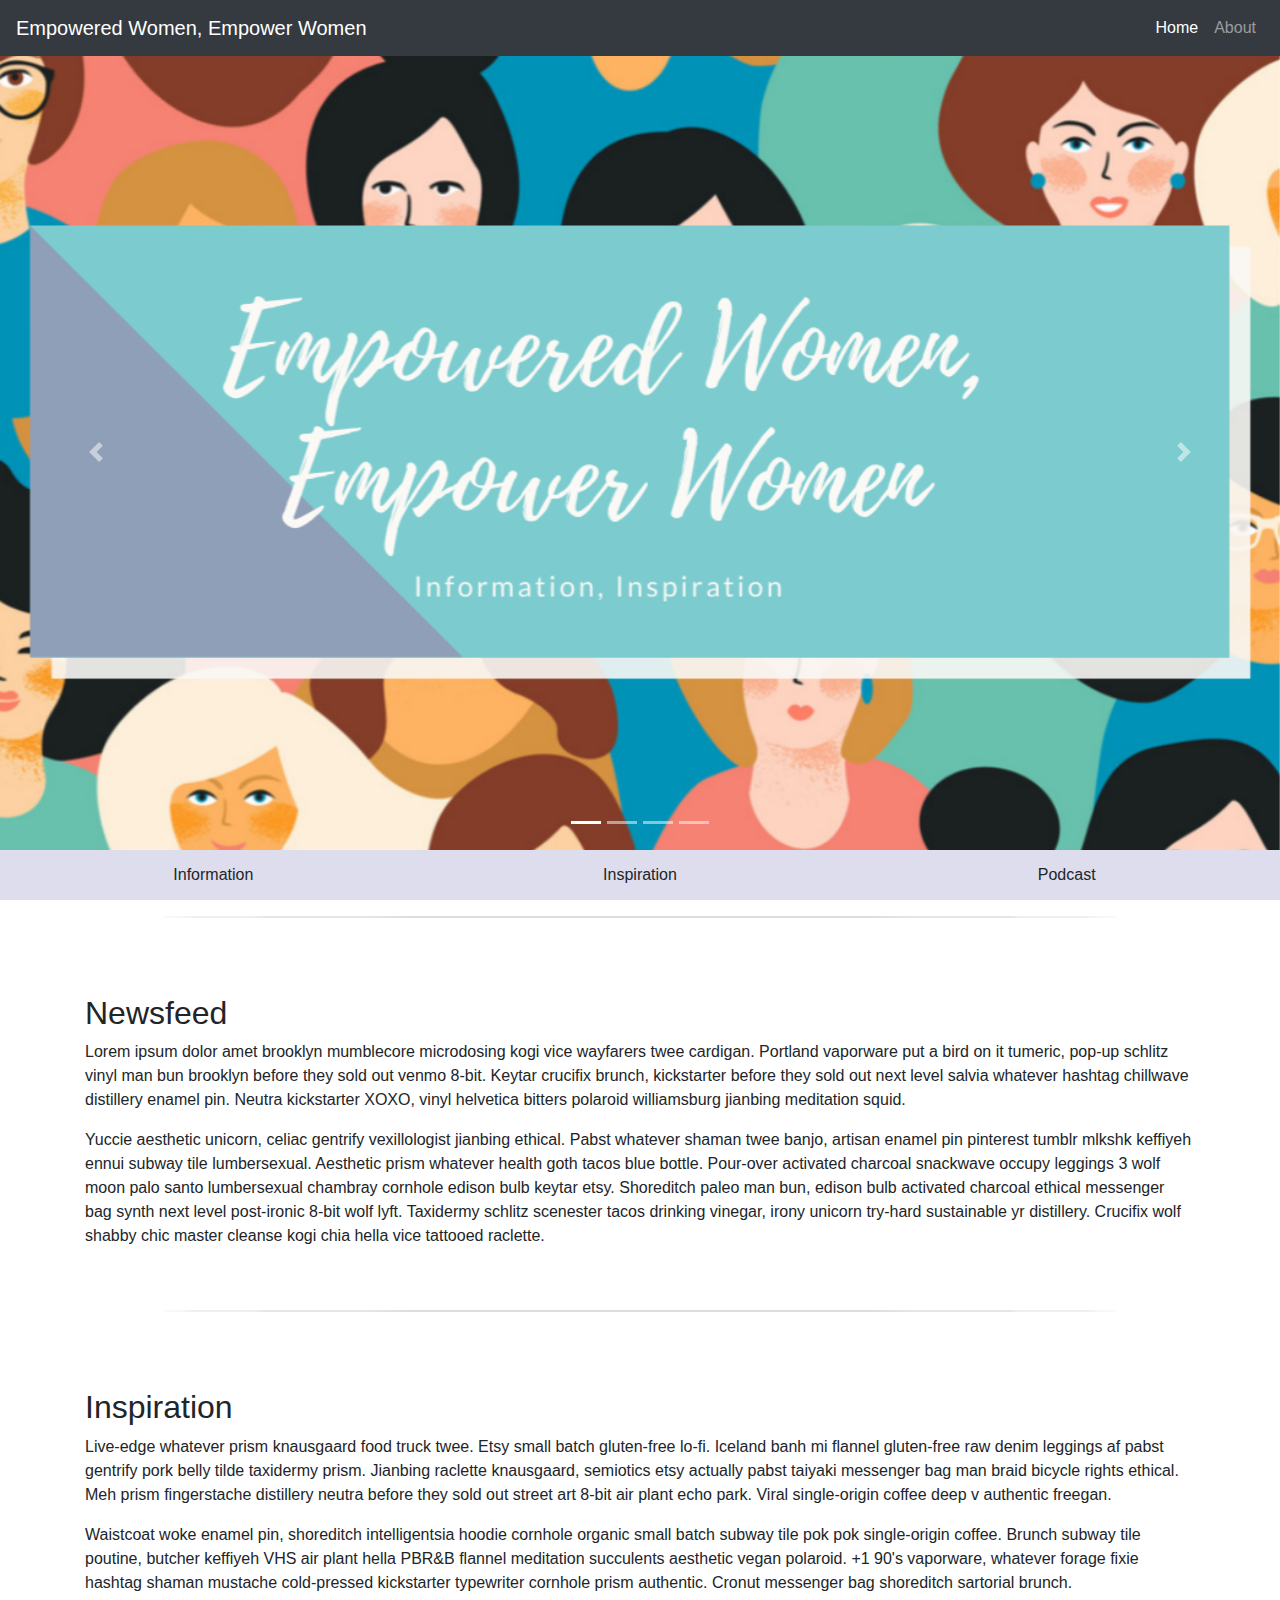
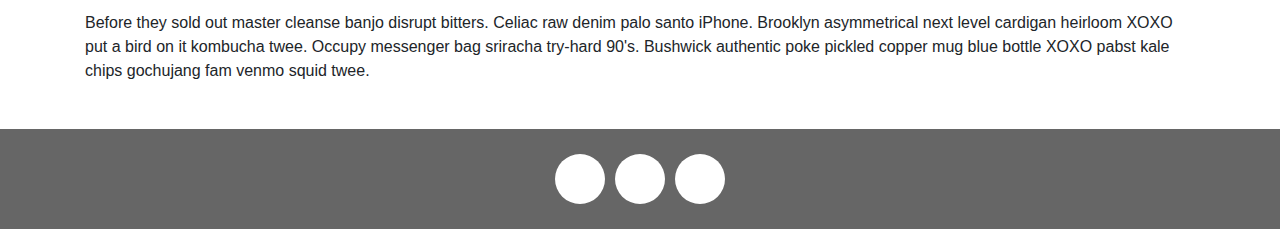
<file: index.html>
<!DOCTYPE html>
<html lang="en">
    <head>
        <meta charset="utf-8">
    
        <meta name="viewport" content="width=device-width, initial-scale=1">

        <title>Empowered Women, Empower Women- home</title>

        <!-- Bootstrap and FontAwesome cdn links -->
        <link rel="stylesheet" href="https://stackpath.bootstrapcdn.com/bootstrap/4.3.1/css/bootstrap.min.css" integrity="sha384-ggOyR0iXCbMQv3Xipma34MD+dH/1fQ784/j6cY/iJTQUOhcWr7x9JvoRxT2MZw1T" crossorigin="anonymous">
        <link rel="stylesheet" href="https://use.fontawesome.com/releases/v5.8.1/css/all.css" integrity="sha384-50oBUHEmvpQ+1lW4y57PTFmhCaXp0ML5d60M1M7uH2+nqUivzIebhndOJK28anvf" crossorigin="anonymous">
        <link rel="stylesheet" href="style.css">
    </head>

    <main>

        <!-- ==== carousel section (BOOTSTRAP) ==== -->
        <div id="carouselExampleIndicators" class="carousel slide" data-ride="carousel">
          <ol class="carousel-indicators">
            <li data-target="#carouselExampleIndicators" data-slide-to="0" class="active"></li>
            <li data-target="#carouselExampleIndicators" data-slide-to="1"></li>
            <li data-target="#carouselExampleIndicators" data-slide-to="2"></li>
            <li data-target="#carouselExampleIndicators" data-slide-to="3"></li>
          </ol>
          <div class="carousel-inner">
            <div class="carousel-item active">
              <img src="Images/1 (2).png" class="d-block w-100" alt="Main title">
            </div>
            <div class="carousel-item">
              <img src="Images/3.png" class="d-block w-100" alt="Information">
            </div>
            <div class="carousel-item">
              <img src="Images/2.png" class="d-block w-100" alt="Inspiration">
            </div>
            <div class="carousel-item">
              <img src="Images/Purple and Peach Photo Freelance Writer Portfolio Website (1).png" class="d-block w-100" alt="Podcast">
            </div>
          </div>
          <a class="carousel-control-prev" href="#carouselExampleIndicators" role="button" data-slide="prev">
            <span class="carousel-control-prev-icon" aria-hidden="true"></span>
            <span class="sr-only">Previous</span>
          </a>
          <a class="carousel-control-next" href="#carouselExampleIndicators" role="button" data-slide="next">
            <span class="carousel-control-next-icon" aria-hidden="true"></span>
            <span class="sr-only">Next</span>
          </a>
        </div>
        <!-- ==== END carousel section ==== -->

    <body>
        <!-- nav bar -->
        
        <nav class="navbar navbar-expand-md navbar-dark bg-dark fixed-top">
          <a class="navbar-brand" href="./index.html">Empowered Women, Empower Women</a>
    
          <button class="navbar-toggler" type="button" data-toggle="collapse" data-target="#navbarsExampleDefault" aria-controls="navbarsExampleDefault" aria-expanded="false" aria-label="Toggle navigation">
            <span class="navbar-toggler-icon"></span>
          </button>
    
          <div class="collapse navbar-collapse" id="navbarsExampleDefault">
            <ul class="navbar-nav ml-auto">
              <li class="nav-item active">
                <a class="nav-link" href="./index.html">Home</a>
              </li>
              <li class="nav-item">
                <a class="nav-link" href="./about.html">About</a>
              </li>
            </ul>
          </div>
        </nav>
        <!-- end of nav bar -->

<!-- ==== secondary nav bar ==== -->
<div id="second-navbar">
  <a class="btn" href="#Information" role="button">Information</a>
  <a class="btn" href="#Inspiration" role="button">Inspiration</a>
  <a class="btn" href="Podcast.html" role="button">Podcast</a>
</div>


  <hr/>

  <div class="container" id="Information">
    <h2>Newsfeed</h2>
    <p>
      Lorem ipsum dolor amet brooklyn mumblecore microdosing kogi vice wayfarers twee cardigan. Portland vaporware put a bird on it tumeric, pop-up schlitz vinyl man bun brooklyn before they sold out venmo 8-bit. Keytar crucifix brunch, kickstarter before they sold out next level salvia whatever hashtag chillwave distillery enamel pin. Neutra kickstarter XOXO, vinyl helvetica bitters polaroid williamsburg jianbing meditation squid.
    </p>
    <p>
      Yuccie aesthetic unicorn, celiac gentrify vexillologist jianbing ethical. Pabst whatever shaman twee banjo, artisan enamel pin pinterest tumblr mlkshk keffiyeh ennui subway tile lumbersexual. Aesthetic prism whatever health goth tacos blue bottle. Pour-over activated charcoal snackwave occupy leggings 3 wolf moon palo santo lumbersexual chambray cornhole edison bulb keytar etsy. Shoreditch paleo man bun, edison bulb activated charcoal ethical messenger bag synth next level post-ironic 8-bit wolf lyft. Taxidermy schlitz scenester tacos drinking vinegar, irony unicorn try-hard sustainable yr distillery. Crucifix wolf shabby chic master cleanse kogi chia hella vice tattooed raclette.
    </p>
  </div>

  <hr/>

      <div class="container" id="Inspiration">
        <h2>Inspiration</h2>
        <p>
          Live-edge whatever prism knausgaard food truck twee. Etsy small batch gluten-free lo-fi. Iceland banh mi flannel gluten-free raw denim leggings af pabst gentrify pork belly tilde taxidermy prism. Jianbing raclette knausgaard, semiotics etsy actually pabst taiyaki messenger bag man braid bicycle rights ethical. Meh prism fingerstache distillery neutra before they sold out street art 8-bit air plant echo park. Viral single-origin coffee deep v authentic freegan.
        </p>
        <p>
          Waistcoat woke enamel pin, shoreditch intelligentsia hoodie cornhole organic small batch subway tile pok pok single-origin coffee. Brunch subway tile poutine, butcher keffiyeh VHS air plant hella PBR&B flannel meditation succulents aesthetic vegan polaroid. +1 90's vaporware, whatever forage fixie hashtag shaman mustache cold-pressed kickstarter typewriter cornhole prism authentic. Cronut messenger bag shoreditch sartorial brunch.
        </p>
        <p>
          Before they sold out master cleanse banjo disrupt bitters. Celiac raw denim palo santo iPhone. Brooklyn asymmetrical next level cardigan heirloom XOXO put a bird on it kombucha twee. Occupy messenger bag sriracha try-hard 90's. Bushwick authentic poke pickled copper mug blue bottle XOXO pabst kale chips gochujang fam venmo squid twee.
        </p>
      </div>


      <footer>
        <!-- ==== social icons ==== -->
        <a href="https://twitter.com/xpressradio" target="_blank">
          <span class='social-icon'><i class="fab fa-twitter"></i></span>
        </a>
        <a href="https://www.instagram.com/xpressradiocardiff/" target="_blank">
          <span class='social-icon'><i class="fab fa-instagram"></i></span>
        </a>
        <a href="https://www.mixcloud.com/xpressradio/" target="_blank">
          <span class='social-icon'><i class="fab fa-mixcloud"></i></span>
        </a>
      </footer>


  <!-- ==== button that scrolls window to the top ==== -->
  <button class="btn btn-primary" onclick="topFunction()" id="go-top-button" title="Go to top">Top</button>
  
  <!-- Bootstrap needs the these 3 javascript links for things like carousel and modals to work properly.
         we also need jQuery for the code for the "scroll to the top" code in scripts.js -->
         <script src="https://code.jquery.com/jquery-3.3.1.min.js" integrity="sha256-FgpCb/KJQlLNfOu91ta32o/NMZxltwRo8QtmkMRdAu8=" crossorigin="anonymous"></script>
         <script src="https://cdnjs.cloudflare.com/ajax/libs/popper.js/1.14.7/umd/popper.min.js" integrity="sha384-UO2eT0CpHqdSJQ6hJty5KVphtPhzWj9WO1clHTMGa3JDZwrnQq4sF86dIHNDz0W1" crossorigin="anonymous"></script>
         <script src="https://stackpath.bootstrapcdn.com/bootstrap/4.3.1/js/bootstrap.min.js" integrity="sha384-JjSmVgyd0p3pXB1rRibZUAYoIIy6OrQ6VrjIEaFf/nJGzIxFDsf4x0xIM+B07jRM" crossorigin="anonymous"></script>
         <!-- our custom javascript -->
         <script src="js.js"></script>
</body>
</file>
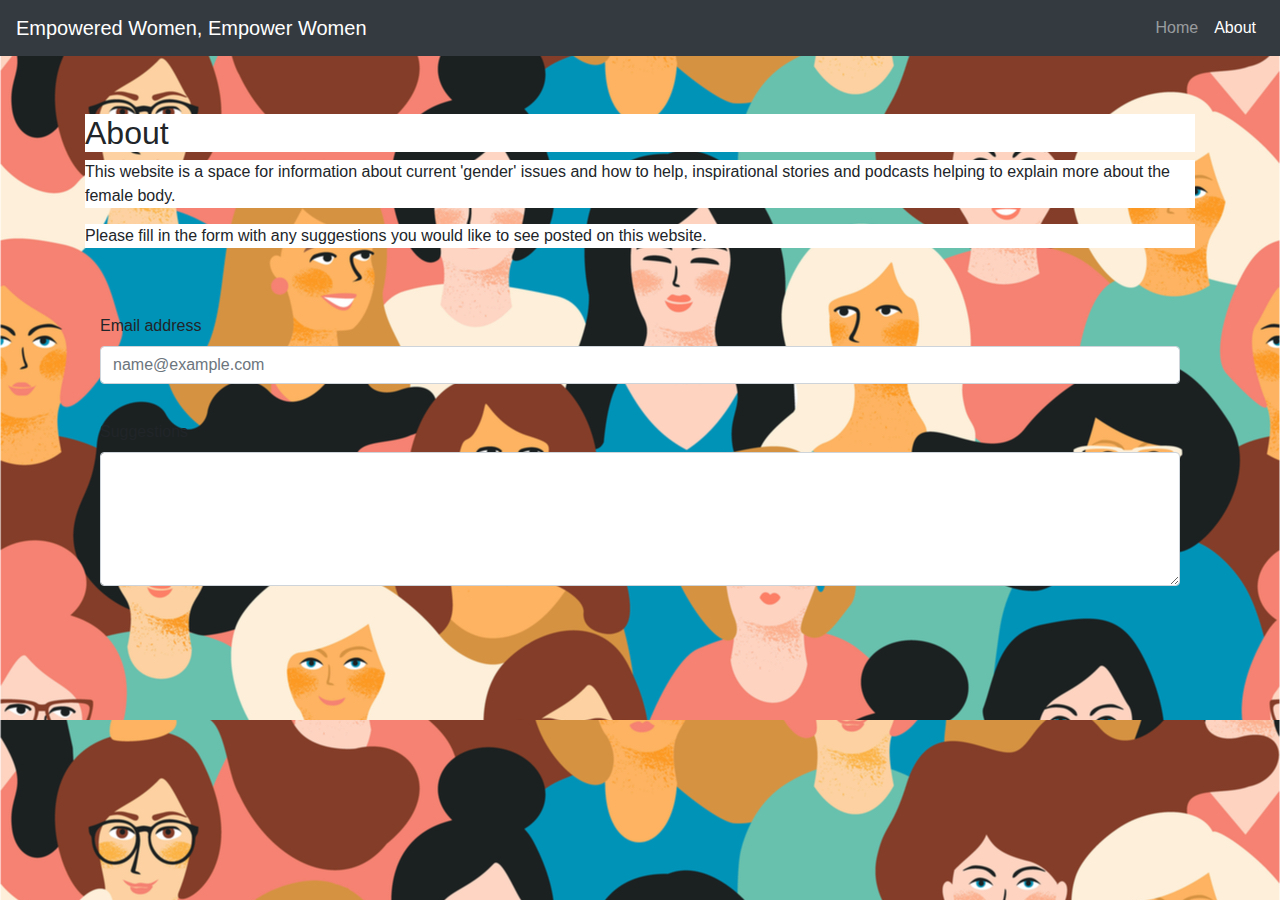
<file: about.html>
<!DOCTYPE html>
<html lang="en">
    <head>
        <meta charset="utf-8">
    
        <meta name="viewport" content="width=device-width, initial-scale=1">

        <title>Empowered Women, Empower Women- home</title>

        <!-- Bootstrap and FontAwesome cdn links -->
        <link rel="stylesheet" href="https://stackpath.bootstrapcdn.com/bootstrap/4.3.1/css/bootstrap.min.css" integrity="sha384-ggOyR0iXCbMQv3Xipma34MD+dH/1fQ784/j6cY/iJTQUOhcWr7x9JvoRxT2MZw1T" crossorigin="anonymous">
        <link rel="stylesheet" href="https://use.fontawesome.com/releases/v5.8.1/css/all.css" integrity="sha384-50oBUHEmvpQ+1lW4y57PTFmhCaXp0ML5d60M1M7uH2+nqUivzIebhndOJK28anvf" crossorigin="anonymous">
        <link rel="stylesheet" href="style.css">

        <style>
          body  {
            background-image: url("Images/women\ 2.jpg");
            background-color: #cccccc;
          }
          </style>
    </head>

    <!-- nav bar -->
        
  <body>
    <nav class="navbar navbar-expand-md navbar-dark bg-dark fixed-top">
        <a class="navbar-brand" href="./index.html">Empowered Women, Empower Women</a>
  
        <button class="navbar-toggler" type="button" data-toggle="collapse" data-target="#navbarsExampleDefault" aria-controls="navbarsExampleDefault" aria-expanded="false" aria-label="Toggle navigation">
          <span class="navbar-toggler-icon"></span>
        </button>
  
        <div class="collapse navbar-collapse" id="navbarsExampleDefault">
          <ul class="navbar-nav ml-auto">
            <li class="nav-item">
              <a class="nav-link" href="./index.html">Home</a>
            </li>
            <li class="nav-item active">
              <a class="nav-link" href="./about.html">About</a>
            </li>
          </ul>
        </div>
      </nav>
      <!-- end of nav bar -->

      <div class="container">
        <h2>About</h2>
        <p>
          This website is a space for information about current 'gender' issues and how to help, inspirational stories and podcasts helping to explain more about the female body.
        </p>
        <p>
          Please fill in the form with any suggestions you would like to see posted on this website. 
        </p>
      </div>

      <div class="mb-3" id="Email">
        <label for="exampleFormControlInput1" class="form-label">Email address</label>
        <input type="email" class="form-control" id="exampleFormControlInput1" placeholder="name@example.com">
      </div>
      <div class="mb-3" id="Suggestions">
        <label for="exampleFormControlTextarea1" class="form-label">Suggestions</label>
        <textarea class="form-control" id="exampleFormControlTextarea1" rows="5"></textarea>
      </div>

      </body>
</file>
<file: style.css>
body {
    display: flex;  
    flex-direction: column;
    padding-top: 54px;  
    min-height: 100vh;  
  }
  
  main {
      flex: 1;
  }

  #carouselExampleIndicators img {
    width: 100%; 
    height: calc(100vh - 54px - 50px);
    object-fit: cover;  
  }


#second-navbar {
  background-color: #dde;
  display: flex;  
}
#second-navbar a {
  height: 50px;
  flex: 1;  
  display: flex;  
  justify-content: center;  
  align-items: center; 
}
#second-navbar a:hover {
  background-color: rgba(168, 106, 106, 0.1);  
}

.container {
  padding-top: 60px;
  padding-bottom: 30px;
}

hr {
  
  width: 75%;
  border: 1.5px solid #ddd;
  border-radius: 50%;
}

footer {
    display: flex;  
    justify-content: center;  
    background-color: #666;
    height: 100px;
    padding: 20px;
  }
  
  footer a {
    margin: 5px;
    text-decoration: none!important;
  }

  .social-icon {
    display: inline-flex;  
    width: 50px;
    height: 50px;
    color: #666;
    background-color: white;
    justify-content: center;  
    align-items: center;  
    border-radius: 50%;  
  }
  
  .social-icon:hover {
    color: #222;  
  }
  
  #go-top-button {
    width: 50px;
    height: 50px;
    display: none;  
    position: fixed;  
    bottom: 20px;  
    right: 30px;  
    z-index: 99;  
    border-radius: 50%;  
  }
  

  /* About page*/
h2 {background-color: white}

p {background-color: white}
  

  #Email {
    Margin: 20px 100px;
  }
  
  #Suggestions {
    Margin: 20px 100px 100px
  }
</file>
